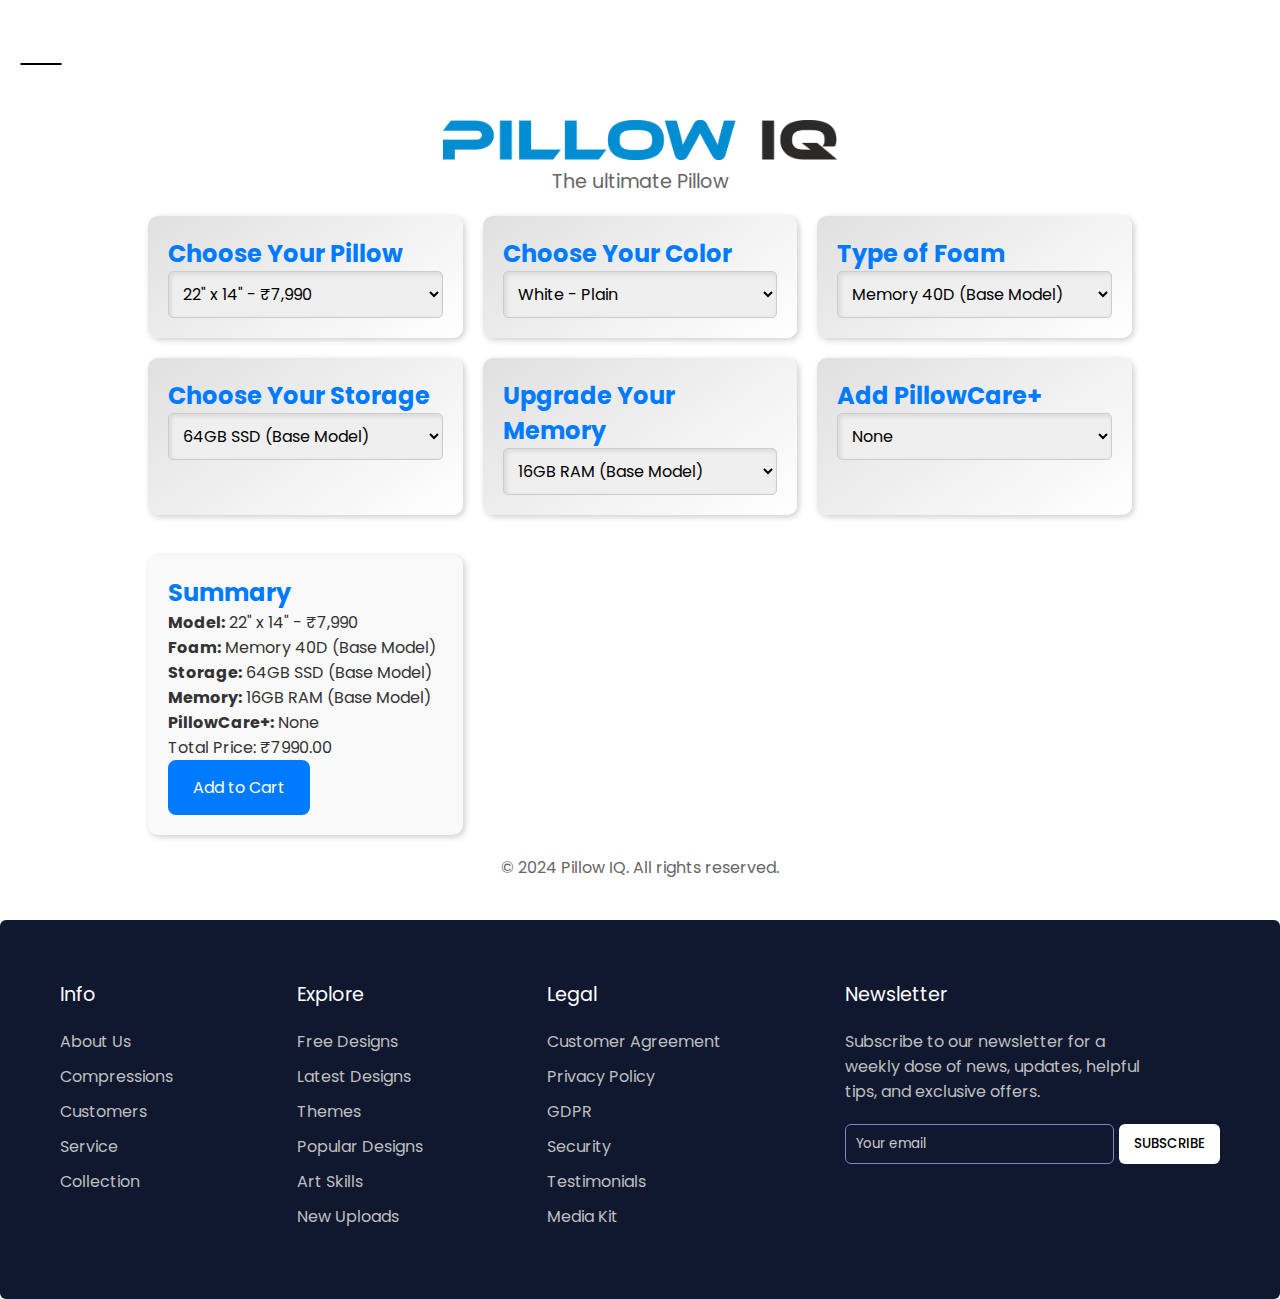
<file: product.html>
<!DOCTYPE html>
<html lang="en">
<head>
    <meta charset="UTF-8">
    <meta name="viewport" content="width=device-width, initial-scale=1.0">
    <title>Buy | Pillow IQ</title>
    <link rel="stylesheet" href="style.css">
    <link rel="stylesheet" href="https://cdnjs.cloudflare.com/ajax/libs/font-awesome/6.6.0/css/all.min.css" integrity="sha512-Kc323vGBEqzTmouAECnVceyQqyqdsSiqLQISBL29aUW4U/M7pSPA/gEUZQqv1cwx4OnYxTxve5UMg5GT6L4JJg==" crossorigin="anonymous" referrerpolicy="no-referrer" />
    <link rel="preconnect" href="https://fonts.gstatic.com" crossorigin>
    <link href="https://fonts.googleapis.com/css2?family=Roboto+Condensed&family=Roboto:wght@300&display=swap" rel="stylesheet">
    <link rel="stylesheet" href="https://fonts.googleapis.com/css2?family=Material+Symbols+Outlined:opsz,wght,FILL,GRAD@48,400,0,0" />
    <link rel="shortcut icon" href="Logo/logo_small.png" type="image/x-icon">
</head>
<body>
    <div class="back_arrow">
        <a href="index.html"><button class="back_btn_" href="index.html"><i class="fa-solid fa-arrow-left"></i></button></a>
    </div>
    <div class="wrapper">
        <header>
            <!-- <h1>Pillow IQ</h1> -->
             <center>
                <img src="Logo/logo.png" style="width: 40%;" alt="Pillow IQ">
             </center>
            <p>The ultimate Pillow</p>
        </header>

        <section class="product-options">
            <div class="option">
                <h2>Choose Your Pillow</h2>
                <select id="modelSelect">
                    <option value="7990">22" x 14" - ₹7,990</option>
                    <option value="9990">24" x 16" - ₹9,990</option>
                    <option value="11990">26" x 18" - ₹11,990</option>
                </select>
            </div>

            <div class="option">
                <h2>Choose Your Color</h2>
                <select id="colorSelect">
                    <option value="white">White - Plain</option>
                    <option value="customColour">Custom Colour</option>
                    <option value="customPictures">Custom Picture</option>
                </select>
            </div>

            <div class="option">
                <h2>Type of Foam</h2>
                <select id="processorSelect">
                    <option value="0">Memory 40D (Base Model)</option>
                    <option value="4990">Memory 50D (+₹4,990)</option>
                    <option value="6990">Memory 60D (+₹6,990)</option>
                </select>
            </div>

            <div class="option">
                <h2>Choose Your Storage</h2>
                <select id="storageSelect">
                    <option value="0">64GB SSD (Base Model)</option>
                    <option value="2,990">128GB SSD (+₹2,990)</option>
                </select>
            </div>

            <div class="option">
                <h2>Upgrade Your Memory</h2>
                <select id="memorySelect">
                    <option value="0">16GB RAM (Base Model)</option>
                    <option value="1490">32GB RAM (+₹1,490)</option>
                </select>
            </div>

            <div class="option">
                <h2>Add PillowCare+</h2>
                <select id="appleCareSelect">
                    <option value="0">None</option>
                    <option value="4990">PillowCare+ for 2 Years (+₹4,990)</option>
                    <option value="6990">PillowCare+ for 3 Years (+₹6,990)</option>
                </select>
            </div>

            <div class="summary">
                <h2>Summary</h2>
                <p id="summaryText">Please select options to see the summary here.</p>
                <p id="totalPrice">Total Price: ₹0</p>
                <button id="addToCartButton">Add to Cart</button>
            </div>
        </section>

        <footer>
            <p>&copy; 2024 Pillow IQ. All rights reserved.</p>
        </footer>
    </div>





<!-- footer -->
<section class="footer" id="footer">
    <div class="footer-row">
      <div class="footer-col">
        <h4>Info</h4>
        <ul class="links">
          <li><a href="#">About Us</a></li>
          <li><a href="#">Compressions</a></li>
          <li><a href="#">Customers</a></li>
          <li><a href="#">Service</a></li>
          <li><a href="#">Collection</a></li>
        </ul>
      </div>
      <div class="footer-col">
        <h4>Explore</h4>
        <ul class="links">
          <li><a href="#">Free Designs</a></li>
          <li><a href="#">Latest Designs</a></li>
          <li><a href="#">Themes</a></li>
          <li><a href="#">Popular Designs</a></li>
          <li><a href="#">Art Skills</a></li>
          <li><a href="#">New Uploads</a></li>
        </ul>
      </div>
      <div class="footer-col">
        <h4>Legal</h4>
        <ul class="links">
          <li><a href="#">Customer Agreement</a></li>
          <li><a href="#">Privacy Policy</a></li>
          <li><a href="#">GDPR</a></li>
          <li><a href="#">Security</a></li>
          <li><a href="#">Testimonials</a></li>
          <li><a href="#">Media Kit</a></li>
        </ul>
      </div>
      <div class="footer-col">
        <h4>Newsletter</h4>
        <p>
          Subscribe to our newsletter for a weekly dose
          of news, updates, helpful tips, and
          exclusive offers.
        </p>
        <form action="#">
          <input type="text" placeholder="Your email" required>
          <button type="submit">SUBSCRIBE</button>
        </form>
        <div class="icons">
          <i class="fa-brands fa-facebook-f"></i>
          <i class="fa-brands fa-twitter"></i>
          <i class="fa-brands fa-linkedin"></i>
          <i class="fa-brands fa-github"></i>
        </div>
      </div>
    </div>
  </section>










    <style>
      body {
    font-family: 'Arial', sans-serif;
    color: #333;
    margin: 0;
    padding: 0;
    /* background: linear-gradient(135deg, #f6d365 10%, #fda085 100%); */
}

.back_btn_{
    font-size: 40px;
    padding-left: 20px;
    padding-right: 20px;
    border-radius: 7.5px;
    background-color: white;
    border: 1px solid black;
}

.back_btn_:hover{
    background-color: #0056b3;
    color: white;
    transition: 0.25s;
    cursor: pointer;
}

.wrapper {
    display: grid;
    grid-template-rows: auto 1fr auto;
    width: 80%;
    margin: 20px auto;
    padding: 20px;
    background: #fff;
    border-radius: 15px;
    /* box-shadow: 0 4px 8px rgba(0, 0, 0, 0.2); */
}

header {
    text-align: center;
    margin-bottom: 20px;
}

header h1 {
    font-size: 2.5em;
    color: #333;
    margin: 0;
}

header p {
    font-size: 1.2em;
    color: #666;
}

.product-options {
    display: grid;
    grid-template-columns: repeat(auto-fill, minmax(250px, 1fr));
    gap: 20px;
}

.option {
    background: linear-gradient(145deg, #e0e0e0, #ffffff);
    padding: 20px;
    border-radius: 10px;
    box-shadow: 2px 2px 6px rgba(0, 0, 0, 0.2);
    transition: box-shadow 0.3s ease, transform 0.3s ease;
}

.option h2 {
    margin-top: 0;
    color: #007bff;
}

.option select {
    width: 100%;
    padding: 10px;
    font-size: 1em;
    border: 1px solid #ccc;
    border-radius: 5px;
    box-shadow: inset 2px 2px 5px rgba(0, 0, 0, 0.1);
}

.option:hover {
    box-shadow: 2px 4px 12px rgba(0, 0, 0, 0.3);
    transform: translateY(-2px);
}

.summary {
    margin-top: 20px;
    padding: 20px;
    background: #f9f9f9;
    border-radius: 10px;
    box-shadow: 2px 2px 6px rgba(0, 0, 0, 0.2);
}

.summary h2 {
    margin-top: 0;
    color: #007bff;
}

#addToCartButton {
    background-color: #007bff;
    color: white;
    border: none;
    padding: 15px 25px;
    font-size: 1em;
    border-radius: 8px;
    cursor: pointer;
    transition: background-color 0.3s ease;
}

#addToCartButton:hover {
    background-color: #0056b3;
}

footer {
    text-align: center;
    margin-top: 20px;
    color: #666;
}
  

    </style>

    <script>
        document.addEventListener('DOMContentLoaded', () => {
    const modelSelect = document.getElementById('modelSelect');
    const processorSelect = document.getElementById('processorSelect');
    const storageSelect = document.getElementById('storageSelect');
    const memorySelect = document.getElementById('memorySelect');
    const appleCareSelect = document.getElementById('appleCareSelect');
    const summaryText = document.getElementById('summaryText');
    const totalPriceElem = document.getElementById('totalPrice');

    function updateSummary() {
        const modelPrice = parseFloat(modelSelect.value);
        const processorPrice = parseFloat(processorSelect.value);
        const storagePrice = parseFloat(storageSelect.value);
        const memoryPrice = parseFloat(memorySelect.value);
        const appleCarePrice = parseFloat(appleCareSelect.value);

        const totalPrice = modelPrice + processorPrice + storagePrice + memoryPrice + appleCarePrice;

        const modelText = modelSelect.selectedOptions[0].text;
        const processorText = processorSelect.selectedOptions[0].text;
        const storageText = storageSelect.selectedOptions[0].text;
        const memoryText = memorySelect.selectedOptions[0].text;
        const appleCareText = appleCareSelect.selectedOptions[0].text;

        summaryText.innerHTML = `
            <strong>Model:</strong> ${modelText}<br>
            <strong>Foam:</strong> ${processorText}<br>
            <strong>Storage:</strong> ${storageText}<br>
            <strong>Memory:</strong> ${memoryText}<br>
            <strong>PillowCare+:</strong> ${appleCareText}
        `;

        totalPriceElem.textContent = `Total Price: ₹${totalPrice.toFixed(2)}`;
    }

    modelSelect.addEventListener('change', updateSummary);
    processorSelect.addEventListener('change', updateSummary);
    storageSelect.addEventListener('change', updateSummary);
    memorySelect.addEventListener('change', updateSummary);
    appleCareSelect.addEventListener('change', updateSummary);

    // Initial update
    updateSummary();
});

    </script>
</body>
</html>
</file>
<file: style.css>
@import url('https://fonts.googleapis.com/css?family=Poppins:400,500,600,700&display=swap');
*{
  margin: 0;
  padding: 0;
  box-sizing: border-box;
  font-family: 'Poppins', sans-serif;
  
} 

body{
  margin: 0;
}
nav{
  display: flex;
  height: 80px;
  width: 100%;
  background: #1b1b1b;
  align-items: center;
  justify-content: space-between;
  padding: 0 50px 0 100px;
  flex-wrap: wrap;
}
nav .logo{
  color: #fff;
  font-size: 35px;
  font-weight: 600;
}
nav ul{
  display: flex;
  flex-wrap: wrap;
  list-style: none;
}
nav ul li{
  margin: 0 5px;
}
nav ul li a{
  color: #f2f2f2;
  text-decoration: none;
  font-size: 18px;
  font-weight: 500;
  padding: 8px 15px;
  border-radius: 5px;
  letter-spacing: 1px;
  transition: all 0.3s ease;
}
nav ul li a.active,
nav ul li a:hover{
  color: #111;
  background: #fff;
}
nav .menu-btn i{
  color: #fff;
  font-size: 22px;
  cursor: pointer;
  display: none;
}
input[type="checkbox"]{
  display: none;
}
@media (max-width: 1000px){
  nav{
    padding: 0 40px 0 50px;
  }
  .logo img{
    width: 100px;
}
}
@media (max-width: 920px) {
  nav{
    display: none;
  }
  nav .menu-btn i{
    display: block;
  }
  #click:checked ~ .menu-btn i:before{
    content: "\f00d";
  }
  nav ul{
    position: fixed;
    top: 80px;
    left: -100%;
    background: #111;
    height: 100vh;
    width: 100%;
    text-align: center;
    display: block;
    transition: all 0.3s ease;
  }
  #click:checked ~ ul{
    left: 0;
  }
  nav ul li{
    width: 100%;
    margin: 40px 0;
  }
  nav ul li a{
    width: 100%;
    margin-left: -100%;
    display: block;
    font-size: 20px;
    transition: 0.6s cubic-bezier(0.68, -0.55, 0.265, 1.55);
  }
  #click:checked ~ ul li a{
    margin-left: 0px;
  }
  nav ul li a.active,
  nav ul li a:hover{
    background: none;
    color: cyan;
  }
  .logo img{
    width: 100px;
}
}
.content{
  position: absolute;
  top: 50%;
  left: 50%;
  transform: translate(-50%, -50%);
  text-align: center;
  z-index: -1;
  width: 100%;
  padding: 0 30px;
  color: #1b1b1b;
}
.content div{
  font-size: 40px;
  font-weight: 700;
}

.logo img{
    width: 300px;
}

.container {
    position: relative;
    text-align: center;
    color: white;
    
  }
  .top-left {
    position: absolute;
    top: 35%;
    left: 10%;
    font-size: 800%;
  }
  .top-left_1 {
    position: absolute;
    top: 55%;
    left: 10%;
    font-size: 300%;
  }
  .p_1 p{
    font-size: 200%;
    color: white;
  }
  .p_1{
    background-color: #1b1b1b;
    padding: 5%;
  }
  // Colors
$color-primary-white: rgb(240, 240, 240);

main {
  display: flex;
  flex-direction: column;
  justify-content: center;
  align-items: center;
  padding: 50px;
  font-family: 'Roboto', sans-serif;
}

.card {
  width: 24rem;
  height: 36rem;
  border-radius: 10px;
  overflow: hidden;
  cursor: pointer;
  position: relative;
  color: $color-primary-white;
  box-shadow: 0 10px 30px 5px rgba(0, 0, 0, 0.2);
 
  img {
    position: absolute;
    object-fit: cover;
    width: 100%;
    height: 100%;
    top: 0;
    left: 0;
    opacity: 0.9;
    transition: opacity .2s ease-out;
  }

  h2 {
    position: absolute;
    inset: auto auto 30px 30px;
    margin: 0;
    transition: inset .3s .3s ease-out;
    font-family: 'Roboto Condensed', sans-serif;
    font-weight: normal;
    text-transform: uppercase;
  }
  
  p, a {
    position: absolute;
    opacity: 0;
    max-width: 80%;
    transition: opacity .3s ease-out;
  }
  
  p {
    inset: auto auto 80px 30px;
  }
  
  a {
    inset: auto auto 40px 30px;
    color: inherit;
    text-decoration: none;
  }
  
  &:hover h2 {
    inset: auto auto 260px 30px;
    transition: inset .3s ease-out;
  }
  
  &:hover p, &:hover a {
    opacity: 1;
    transition: opacity .5s .1s ease-in;
  }
  
  &:hover img {
    transition: opacity .3s ease-in;
    opacity: 1;
  }

}

.material-symbols-outlined {
  vertical-align: middle;
}

@media screen and (min-width: 920px) {
  .menu_btn{
    display: none;
  }
  .resposive_nav{
    display: none;
  }
  
}

/* The side navigation menu */
.sidenav {
  height: 100%; /* 100% Full-height */
  width: 0; /* 0 width - change this with JavaScript */
  position: fixed; /* Stay in place */
  z-index: 1; /* Stay on top */
  top: 0; /* Stay at the top */
  left: 0;
  background-color: #111; /* Black*/
  overflow-x: hidden; /* Disable horizontal scroll */
  padding-top: 60px; /* Place content 60px from the top */
  transition: 0.5s; /* 0.5 second transition effect to slide in the sidenav */
}

/* The navigation menu links */
.sidenav a {
  padding: 8px 8px 8px 32px;
  text-decoration: none;
  font-size: 25px;
  color: #818181;
  display: block;
  transition: 0.3s;
}

/* When you mouse over the navigation links, change their color */
.sidenav a:hover {
  color: #f1f1f1;
}

/* Position and style the close button (top right corner) */
.sidenav .closebtn {
  position: absolute;
  top: 0;
  right: 25px;
  font-size: 36px;
  margin-left: 50px;
}

/* Style page content - use this if you want to push the page content to the right when you open the side navigation */
#main {
  transition: margin-left .5s;
  padding: 20px;
}

/* On smaller screens, where height is less than 450px, change the style of the sidenav (less padding and a smaller font size) */
@media screen and (max-height: 450px) {
  .sidenav {padding-top: 15px;}
  .sidenav a {font-size: 18px;}
}

.resposive_nav{
  background-color: black;
  padding: 20px;
}

.btn_menu{
  border: 0;
  /* border-radius: 20px; */
  background-color: black;
  color: white;
}

.res_nav_div{
  width: 100%;
}

.parent_card{
  margin: 1rem;
  padding: 2rem 2rem;
  text-align: center;
}

.card{
  display: inline-block;
  padding: 1rem 1rem;
  vertical-align: middle;
  margin: 1%;
}

html{
  scroll-behavior: smooth;
}

/* Importing Google font - Open Sans */
@import url('https://fonts.googleapis.com/css2?family=Open+Sans:wght@300;400;500;600;700&display=swap');



.footer {
  position: absolute;
  /* top: 50%; */
  /* left: 50%; */
  /* transform: translate(-50%, -50%); */
  /* max-width: 1280px; */
  width: 100%;
  background: #10182F;
  border-radius: 6px;
}

.footer .footer-row {
  display: flex;
  flex-wrap: wrap;
  justify-content: space-between;
  gap: 3.5rem;
  padding: 60px;
}

.footer-row .footer-col h4 {
  color: #fff;
  font-size: 1.2rem;
  font-weight: 400;
}

.footer-col .links {
  margin-top: 20px;
}

.footer-col .links li {
  list-style: none;
  margin-bottom: 10px;
}

.footer-col .links li a {
  text-decoration: none;
  color: #bfbfbf;
}

.footer-col .links li a:hover {
  color: #fff;
}

.footer-col p {
  margin: 20px 0;
  color: #bfbfbf;
  max-width: 300px;
}

.footer-col form {
  display: flex;
  gap: 5px;
}

.footer-col input {
  height: 40px;
  border-radius: 6px;
  background: none;
  width: 100%;
  outline: none;
  border: 1px solid #7489C6 ;
  caret-color: #fff;
  color: #fff;
  padding-left: 10px;
}

.footer-col input::placeholder {
  color: #ccc;
}

 .footer-col form button {
  background: #fff;
  outline: none;
  border: none;
  padding: 10px 15px;
  border-radius: 6px;
  cursor: pointer;
  font-weight: 500;
  transition: 0.2s ease;
}

.footer-col form button:hover {
  background: #cecccc;
}

.footer-col .icons {
  display: flex;
  margin-top: 30px;
  gap: 30px;
  cursor: pointer;
}

.footer-col .icons i {
  color: #afb6c7;
}

.footer-col .icons i:hover  {
  color: #fff;
}

@media (max-width: 768px) {
  .footer {
    position: relative;
    bottom: 0;
    left: 0;
    transform: none;
    width: 100%;
    border-radius: 0;
  }

  .footer .footer-row {
    padding: 20px;
    gap: 1rem;
  }

  .footer-col form {
    display: block;
  }

  .footer-col form :where(input, button) {
    width: 100%;
  }

  .footer-col form button {
    margin: 10px 0 0 0;
  }

}

.product-container {
  position: relative;
}

.product-container .product-card {
  position: relative;
  width: 320px;
  height: 450px;
  background: #232323;
  border-radius: 20px;
  overflow: hidden;
}

.product-container .product-card:before {
  content: '';
  position: absolute;
  top: 0;
  left: 0;
  width: 100%;
  height: 100%;
  background: #9bdc28;
  clip-path: circle(150px at 80% 20%);
  transition: 0.5s ease-in-out;
}

.product-container .product-card:hover:before {
  clip-path: circle(300px at 80% -20%);
}

.product-container .product-card:after {
  content: 'Pillow IQ';
  position: absolute;
  top: 30%;
  left: -20%;
  font-size: 12em;
  font-weight: 800;
  font-style: italic;
  color: rgba(255, 255, 255, 0.05);
}

.product-container .product-card .image-box {
  position: absolute;
  top: 50%;
  transform: translateY(-50%);
  z-index: 10000;
  width: 100%;
  height: 220px;
  transition: 0.5s;
}

.product-container .product-card:hover .image-box {
  top: 0%;
  transform: translateY(0%);
}

.product-container .product-card .image-box img {
  position: absolute;
  top: 50%;
  left: 50%;
  transform: translate(-50%, -50%) rotate(-25deg);
  width: 270px;
}

.product-container .product-card .details-box {
  position: absolute;
  bottom: 0;
  width: 100%;
  height: 100px;
  text-align: center;
  transition: 1s;
  z-index: 10;
}

.product-container .product-card:hover .details-box {
  height: 210px;
}

.product-container .product-card .details-box h2 {
  position: relative;
  font-weight: 600;
  letter-spacing: 1px;
  color: #fff;
  margin: 0;
}

.product-container .product-card .details-box .size-options,
.product-container .product-card .details-box .color-options {
  display: flex;
  justify-content: center;
  align-items: center;
  padding: 8px 20px;
  transition: 0.5s;
  opacity: 0;
  visibility: hidden;
  padding-top: 0;
  padding-bottom: 0;
}

.product-container .product-card:hover .details-box .size-options {
  opacity: 1;
  visibility: visible;
  transition-delay: 0.5s;
}

.product-container .product-card:hover .details-box .color-options {
  opacity: 1;
  visibility: visible;
  transition-delay: 0.6s;
}

.product-container .product-card .details-box .size-options h3,
.product-container .product-card .details-box .color-options h3 {
  color: #fff;
  font-weight: 300;
  font-size: 14px;
  text-transform: uppercase;
  letter-spacing: 2px;
  margin-right: 10px;
}

.product-container .product-card .details-box .size-options span {
  width: 26px;
  height: 26px;
  text-align: center;
  line-height: 26px;
  font-size: 14px;
  display: inline-block;
  color: #111;
  background: #fff;
  margin: 0 5px;
  transition: 0.5s;
  border-radius: 4px;
  cursor: pointer;
}

.product-container .product-card .details-box .size-options span:hover {
  background: #9bdc28;
}

.product-container .product-card .details-box .color-options span {
  width: 20px;
  height: 20px;
  background: #ff0;
  border-radius: 50%;
  margin: 0 5px;
  cursor: pointer;
}

.product-container .product-card .details-box .color-options span:nth-child(2) {
  background: #9bdc28;
}

.product-container .product-card .details-box .color-options span:nth-child(3) {
  background: #03a9f4;
}

.product-container .product-card .details-box .color-options span:nth-child(4) {
  background: #e91e63;
}

.product-container .product-card .details-box a {
  display: inline-block;
  padding: 10px 20px;
  background: #fff;
  border-radius: 4px;
  margin-top: 10px;
  text-decoration: none;
  font-weight: 600;
  color: #111;
  opacity: 0;
  transform: translateY(50px);
  transition: 0.5s;
  margin-top: 0;
}

.product-container .product-card:hover .details-box a {
  opacity: 1;
  transform: translateY(0px);
  transition-delay: 0.75s;
}

.back_arrow{
  font-size: 40px;
  margin: 20px;
}
</file>
